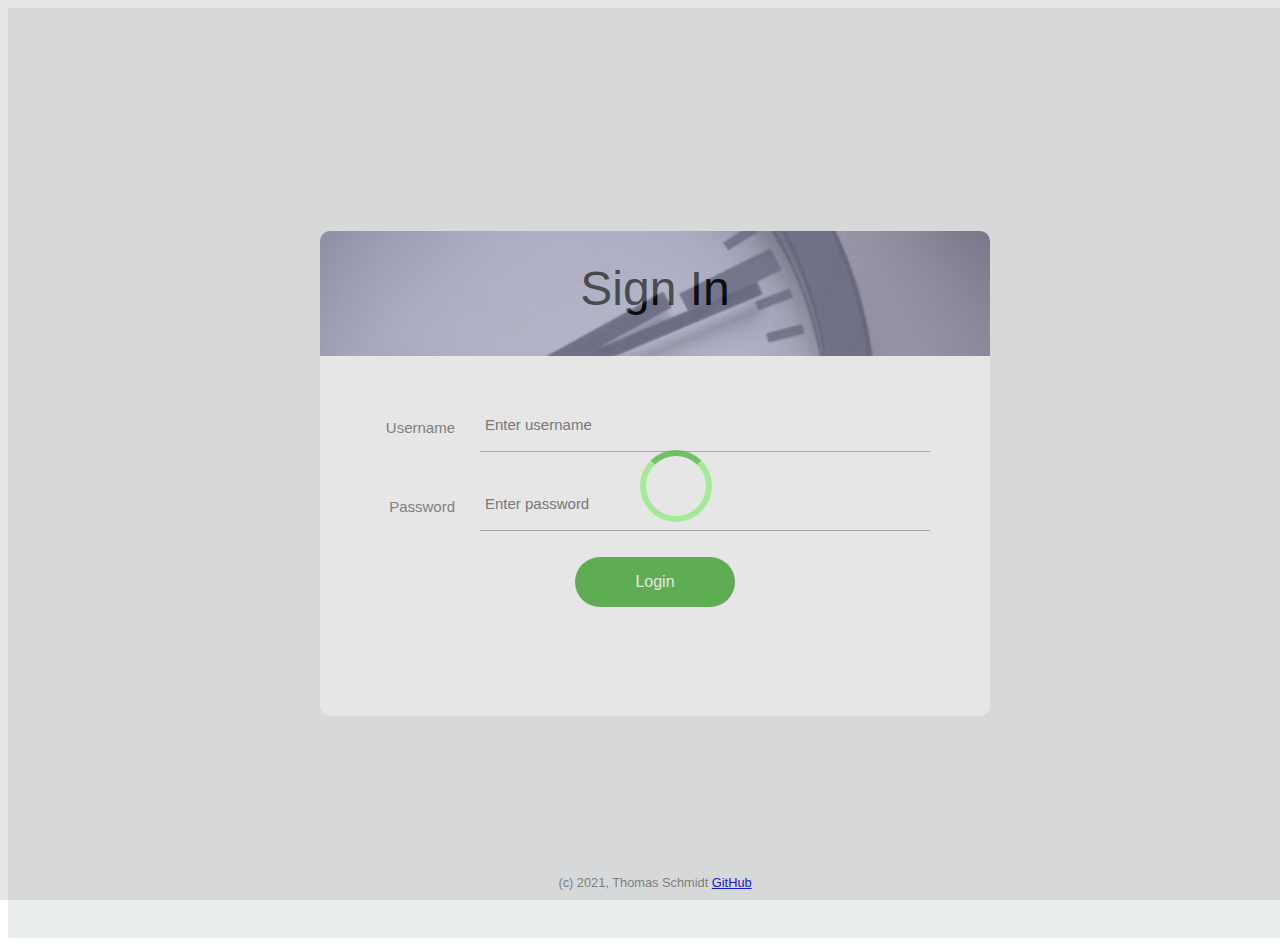
<file: resources/index.html>
<html>
    <head>
		<title>ESP32 Mother Clock</title>
		<meta charset="utf-8" />
		<link rel="shortcut icon" type="image/x-icon" href="/favicon.ico">
		<link rel="icon" type="image/png" href="/favicon32.png" sizes="32x32">

		<link rel="stylesheet" href="style.css" />
    	<link rel="stylesheet" href="jquery-ui.min.css" />
		<link rel="stylesheet" href="jquery-ui.theme.min.css" />
		<link rel="stylesheet" href="jquery-ui.icon-font.min.css" />
		
		<script src="jquery.min.js"></script>
    	<script src="jquery-ui.min.js"></script>
		<script src="main.js"></script>
    </head>
    <body>
	    <div id="mainform">

	      <div class="tabs">
	        <div class="tab-header">
	          <div class="active" id="menu-status">
	            <i class="ui-icon ui-icon-heart-beat"></i> Status
	          </div>
	          <div id="menu-placeholder" class="placeholder"></div>
	          <div class="direct-link ui-state-disabled" id="save-btn">
	            <i class="ui-icon ui-icon-save"></i> Save
	          </div>
	          <div class="direct-link" id="logout-btn">
	            <i class="ui-icon ui-icon-switch"></i> Logout
	          </div>


	        </div>
	        <div class="tab-indicator"></div>

	        <div class="tab-content">

	          <div class="active menuselect" id="tab-status">
	            <i class="ui-icon ui-icon-heart-beat"></i>
	            <h2>Clock Status</h2>
	            <p></p>
	          </div>

			  <div id="tab-placeholder" class="placeholder"></div>
	        </div>
	      </div>
	      <div class="whodidit">(c) 2021, Thomas Schmidt <a href="https://github.com/tseiman/Esp32MotherClock">GitHub</a></div>
	    </div>
		


		<div id="loginform">
			<div class="loginform-wrap">
				<div class="login-title" >
					<span class="login-title1">
						Sign In
					</span>
				</div>
				<form class="login-input-form" id="loginform-form">
					<div class="login-input-wrap">
						<span class="label-login">Username</span>
						<input class="login-input" type="text" name="login_username" placeholder="Enter username">
						<span class="focus-login-input"></span>
					</div>
					<div class="login-input-wrap">
						<span class="label-login">Password</span>
						<input class="login-input" type="password" name="login_password" placeholder="Enter password">
						<span class="focus-login-input"></span>
					</div>



					<div class="container-login-btn">
						<button class="login-btn">
							Login
						</button>
					</div>
				</form>
			</div>
      		<div class="whodidit">(c) 2021, Thomas Schmidt <a href="https://github.com/tseiman/Esp32MotherClock">GitHub</a></div>
		</div>
	    <div id="spinnerbg"><div id="spinner" style=""></div></div>
	    <div id="dialog-logout-confirm" title="Logout?">
      		<p><span class="ui-icon ui-icon-alert" style="float:left; margin: 0px 12px 10px 0;"></span>Are you sure to logout?</p>
    	</div>
	</body>
</html>
</file>
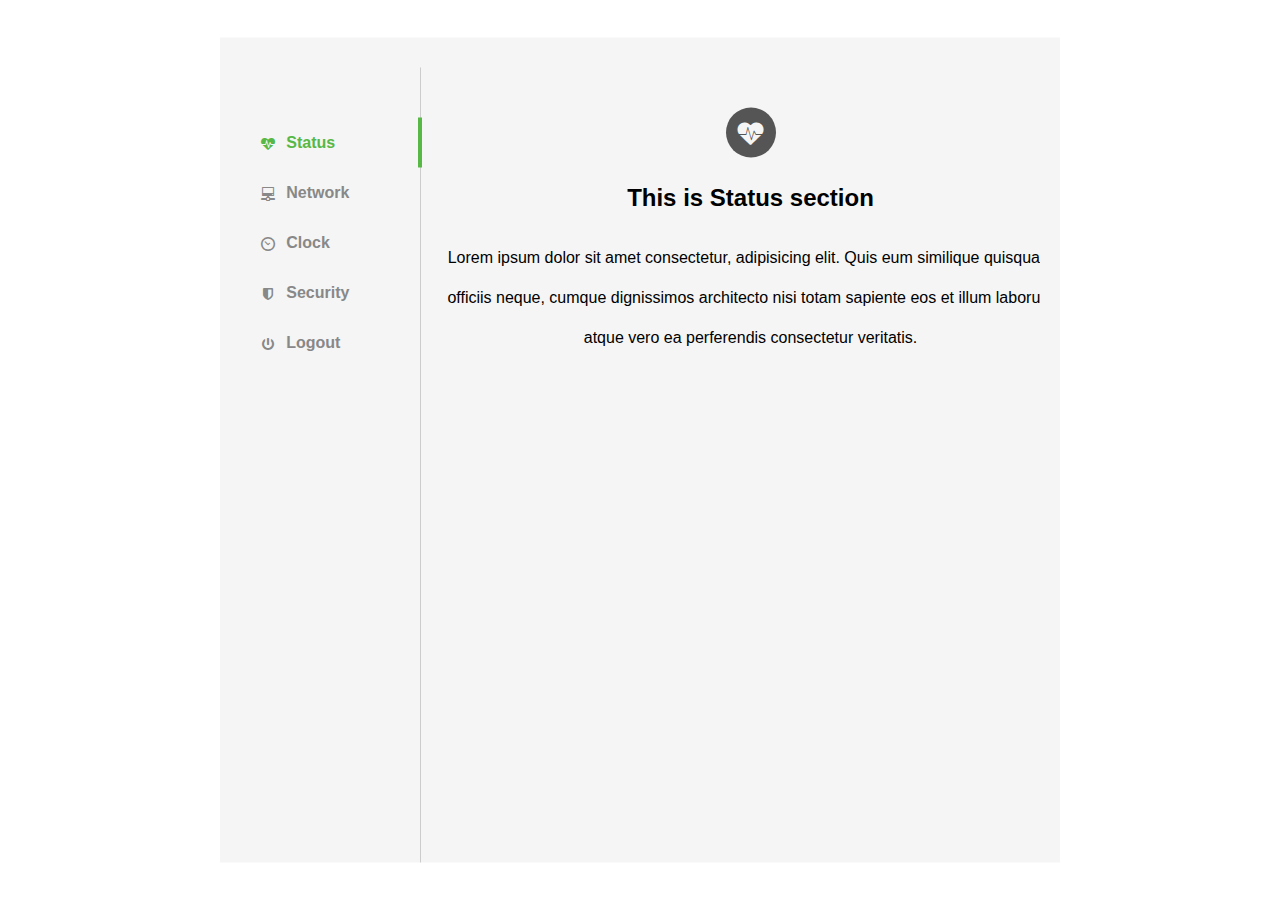
<file: resources/main.part.html>
<html>
    <head>
      <title>ESP32 Mother Clock</title>
      <meta charset="utf-8" />
      <link rel="shortcut icon" type="image/x-icon" href="/favicon.ico">
      <link rel="icon" type="image/png" href="/favicon32.png" sizes="32x32">

      <link rel="stylesheet" href="style.css" />
        <link rel="stylesheet" href="jquery-ui.min.css" />
      <link rel="stylesheet" href="jquery-ui.theme.min.css" />
      <link rel="stylesheet" href="jquery-ui.icon-font.min.css" />
      
      <script src="jquery.min.js"></script>
      <script src="jquery-ui.min.js"></script>
      <script src="main.js"></script>
    </head>
    <body>


      <div class="tabs">
        <div class="tab-header">
          <div class="active">
            <i class="ui-icon ui-icon-heart-beat"></i> Status
          </div>
          <div>
            <i class="ui-icon ui-icon-client"></i> Network
          </div>
          <div>
            <i class="ui-icon ui-icon-clock-b"></i> Clock
          </div>
          <div>
            <i class="ui-icon ui-icon-shield"></i> Security
          </div>
          <div class="direct-link" id="logout-btn">
            <i class="ui-icon ui-icon-switch"></i> Logout
          </div>


        </div>
        <div class="tab-indicator"></div>

        <div class="tab-content">

          <div class="active">
            <i class="ui-icon ui-icon-heart-beat"></i>
            <h2>This is Status section</h2>
            <p>Lorem ipsum dolor sit amet consectetur, adipisicing elit. Quis eum similique quisquam officiis neque, cumque dignissimos architecto nisi totam sapiente eos et illum laborum atque vero ea perferendis consectetur veritatis.</p>
          </div>
          <div class="inactive">
            <i class="ui-icon ui-icon-client"></i>
            <h2>This is Network section</h2>
            <p>Lorem ipsum dolor sit amet consectetur, adipisicing elit. Quis eum similique quisquam officiis neque, cumque dignissimos architecto nisi totam sapiente eos et illum laborum atque vero ea perferendis consectetur veritatis.</p>
          </div>
          <div class="inactive">
            <i class="ui-icon ui-icon-clock-b"></i>
            <h2>This is Clock section</h2>
            <p>Lorem ipsum dolor sit amet consectetur, adipisicing elit. Quis eum similique quisquam officiis neque, cumque dignissimos architecto nisi totam sapiente eos et illum laborum atque vero ea perferendis consectetur veritatis.</p>
          </div>
          <div class="inactive">
            <i class="ui-icon ui-icon-shield"></i>
            <h2>This is Security section</h2>
            <p>Lorem ipsum dolor sit amet consectetur, adipisicing elit. Quis eum similique quisquam officiis neque, cumque dignissimos architecto nisi totam sapiente eos et illum laborum atque vero ea perferendis consectetur veritatis.</p>
          </div>

        </div>
      </div>

    <div id="dialog-logout-confirm" title="Logout?">
      <p><span class="ui-icon ui-icon-alert" style="float:left; margin: 0px 12px 10px 0;"></span>Are you sure to logout?</p>
    </div>
  </body>
</html>
</file>
<file: resources/style.css>
body {
    font-family: arial;
}

.whodidit {
	bottom: 10px;
	position: absolute;
	text-align: center;
	width: 100%;
	color: rgba(0,0,0,.5);
	font-size: 0.8em;
}

#mainform {
	display: none;
}

#loginform {
	width: 100%;
	min-height: 100vh;
	display: -webkit-box;
	display: -webkit-flex;
	display: -moz-box;
	display: -ms-flexbox;
	display: flex;
	flex-wrap: wrap;
	justify-content: center;
	align-items: center;
	padding: 15px;
	background: #ebeeef;
}

.loginform-wrap {
	width: 670px;
	background: #fff;
	border-radius: 10px;
	overflow: hidden;
	position: relative;

	margin: 0;
	padding: 0;
	box-sizing: border-box;
}

.login-input-wrap {

	width: 135%;
	position: relative;
	border-bottom: 1px solid #b2b2b2;
	margin-bottom: 26px;
	padding: 0;
	box-sizing: border-box;
	margin-right: -100px;
}

.login-input-form {

/*			width: 100%; */
	display: -webkit-box;
	display: -webkit-flex;
	display: -moz-box;
	display: -ms-flexbox;
	display: flex;
	flex-wrap: wrap;
	justify-content: space-between;
	padding: 43px 160px 93px 160px;
}

.label-login {
	font-family: Arial;
	font-size: 15px;
	color: gray;
	line-height: 2em;
	text-align: right;
	position: absolute;
	top: 14px;
	left: -105px;
	width: 80px;
	margin: 0;
	padding: 0;
	box-sizing: border-box;
}
.login-input {
	font-family: Arial;
	font-size: 15px;
	color: #555;
	line-height: 2em;
	display: block;
	width: 100%;
	background: 0 0;
	padding: 11px 5px;
	outline: none;
	border: none;
}

.container-login-btn {
	display: block;
	margin-left: auto;
	margin-right: auto;
}
.login-btn {
	font-family: Arial;
	display: -webkit-box;
	display: -webkit-flex;
	display: -moz-box;
	display: -ms-flexbox;
	display: flex;
	justify-content: center;
	align-items: center;
	padding: 0 20px;
	min-width: 160px;
	height: 50px;
	background-color: #57b846;
	border-radius: 25px;
	font-size: 16px;
	color: #fff;
	line-height: 1.2;
	-webkit-transition: all .4s;
	-o-transition: all .4s;
	-moz-transition: all .4s;
	transition: all .4s;
	outline: none!important;
	border: none;
	-webkit-appearance: button;
	text-transform: none;
	margin: 0;
}

.login-btn:hover {
	background-color: #333;
}

.login-title {
	width: 100%;
	position: relative;
	z-index: 1;
	display: -webkit-box;
	display: -webkit-flex;
	display: -moz-box;
	display: -ms-flexbox;
	display: flex;
	flex-wrap: wrap;
	flex-direction: column;
	align-items: center;
	padding: 30px 0 40px 0;
	color: black;
	font-size: 3em;
	background-color: rgba(90,90,140,.6); 
}


.login-title:after {
    content: ' ';
    display: block;
    position: absolute;
    left: 0;
    top: 0;
    width: 100%;
    height: 100%;
    z-index: 1;
    opacity: 0.3;
    background-repeat: no-repeat;
    background-position: 50% 0;
	background-size: cover;
	background-image: url('clock-bg-img.jpg');
}

#spinner {
	position: absolute;
	left: 50%;
	top: 50%;
	height:60px;
	width:60px;
	margin:0px auto;
	-webkit-animation: rotation .6s infinite linear;
	-moz-animation: rotation .6s infinite linear;
	-o-animation: rotation .6s infinite linear;
	animation: rotation .6s infinite linear;
	border-left: 6px solid rgba(137, 234, 120, .7);
	border-right: 6px solid rgba(137, 234, 120, .7);
	border-bottom: 6px solid rgba(137, 234, 120, .7);
	border-top: 6px solid rgba(87, 184, 70, .8);
   	border-radius:100%;
}
#spinnerbg {
	background-color: rgba(128,128,128,.2);
	height: 100%;
	width: 100%;
	position: absolute;
	top: 0;
	left: 0;
}

@-webkit-keyframes rotation {
   from {-webkit-transform: rotate(0deg);}
   to {-webkit-transform: rotate(359deg);}
}
@-moz-keyframes rotation {
   from {-moz-transform: rotate(0deg);}
   to {-moz-transform: rotate(359deg);}
}
@-o-keyframes rotation {
   from {-o-transform: rotate(0deg);}
   to {-o-transform: rotate(359deg);}
}
@keyframes rotation {
   from {transform: rotate(0deg);}
   to {transform: rotate(359deg);}
}


.tabs {
	position:absolute;
	top:50%;
	left:50%;
	transform:translate(-50%,-50%);
	width:800px;
	height:85%;
	padding:30px 20px;
	background: #f5f5f5;
	/* box-shadow:5px 5px 10px 5px #ccc;  */
	overflow:hidden;
}
.tabs .tab-header {
	float:left;
	width:180px;
	height:100%;
	border-right:1px solid #ccc;
	padding:50px 0px;
}
.tabs .tab-header > div {
	height:50px;
	line-height:50px;
	font-size:16px;
	font-weight:600;
	color:#888;
	cursor:pointer;
	padding-left:10px;
}
.tabs .tab-header > div:hover,
.tabs .tab-header > div.active {
	color: #57b846;
}
.tabs .tab-header div i {
	display:inline-block;
	margin-left:10px;
	margin-right:5px;
}
.tabs .tab-content {
	position:relative;
	height:100%;
	overflow:hidden;
}
.tabs .tab-content > div > i {
	display:inline-block;
	width:50px;
	height:50px;
	background:#555;
	color:#f5f5f5;
	font-size:25px;
	font-weight:600;
	text-align:center;
	line-height:50px;
	border-radius:50%;
}
.tabs .tab-content > div {
	padding:40px 20px;
/*	top:-200%; */
	overflow: auto;
	position: relative;
	overflow-y: scroll;
	line-height: 2.5em;
	text-align: center;
	width: 100%;
}

.tabs .tab-content > div > p > div > input,textarea {
	vertical-align: middle;
} 

.tabs .tab-content > div.active {
	top:0px;
}

.tabs .tab-content > div.inactive {
  display: none;
}

.tabs .tab-indicator {
	position:absolute;
	width:4px;
	height:50px;
	background: #57b846;
	left:198px;
	top:80px;
}

.placeholder {
	display: none;	
}

.menuselect > p  {
	overflow: auto;
	position: relative;
	height: 79%;
	text-align: left;
}


.menuselect label {
	width: 30%;
	margin-right: 20px;
	display: inline-block;
}


.menuselect input,textarea {
	width: 62%;
}
.menuselect textarea {
	font-size: 0.2em;
}

.invalidInput {
	background-color: rgba(255,0,0,0.2);
}
.disabledInput {
	background-color: rgba(210,210,210,0.2);
	color: rgba(0,0,0,0.4);
}


[data-tip] {
	position:relative;

}
[data-tip]:before {
	content:'';
	/* hides the tooltip when not hovered */
	display:none;
	content:'';
	border-left: 5px solid transparent;
	border-right: 5px solid transparent;
	border-bottom: 5px solid #1a1a1a;	
	position:absolute;
	top:30px;
	left:35px;
	z-index:8;
	font-size:0;
	line-height:0;
	width:0;
	height:0;
}
[data-tip]:after {
	display:none;
	content:attr(data-tip);
	position:absolute;
	top:35px;
	left:0px;
	padding:5px 8px;
	background:#1a1a1a;
	color:#fff;
	z-index:9;
	font-size: 0.75em;
	height:18px;
	line-height:18px;
	-webkit-border-radius: 3px;
	-moz-border-radius: 3px;
	border-radius: 3px;
	white-space:nowrap;
	word-wrap:normal;
}
[data-tip]:hover:before,
[data-tip]:hover:after {
	display:block;
}
</file>
